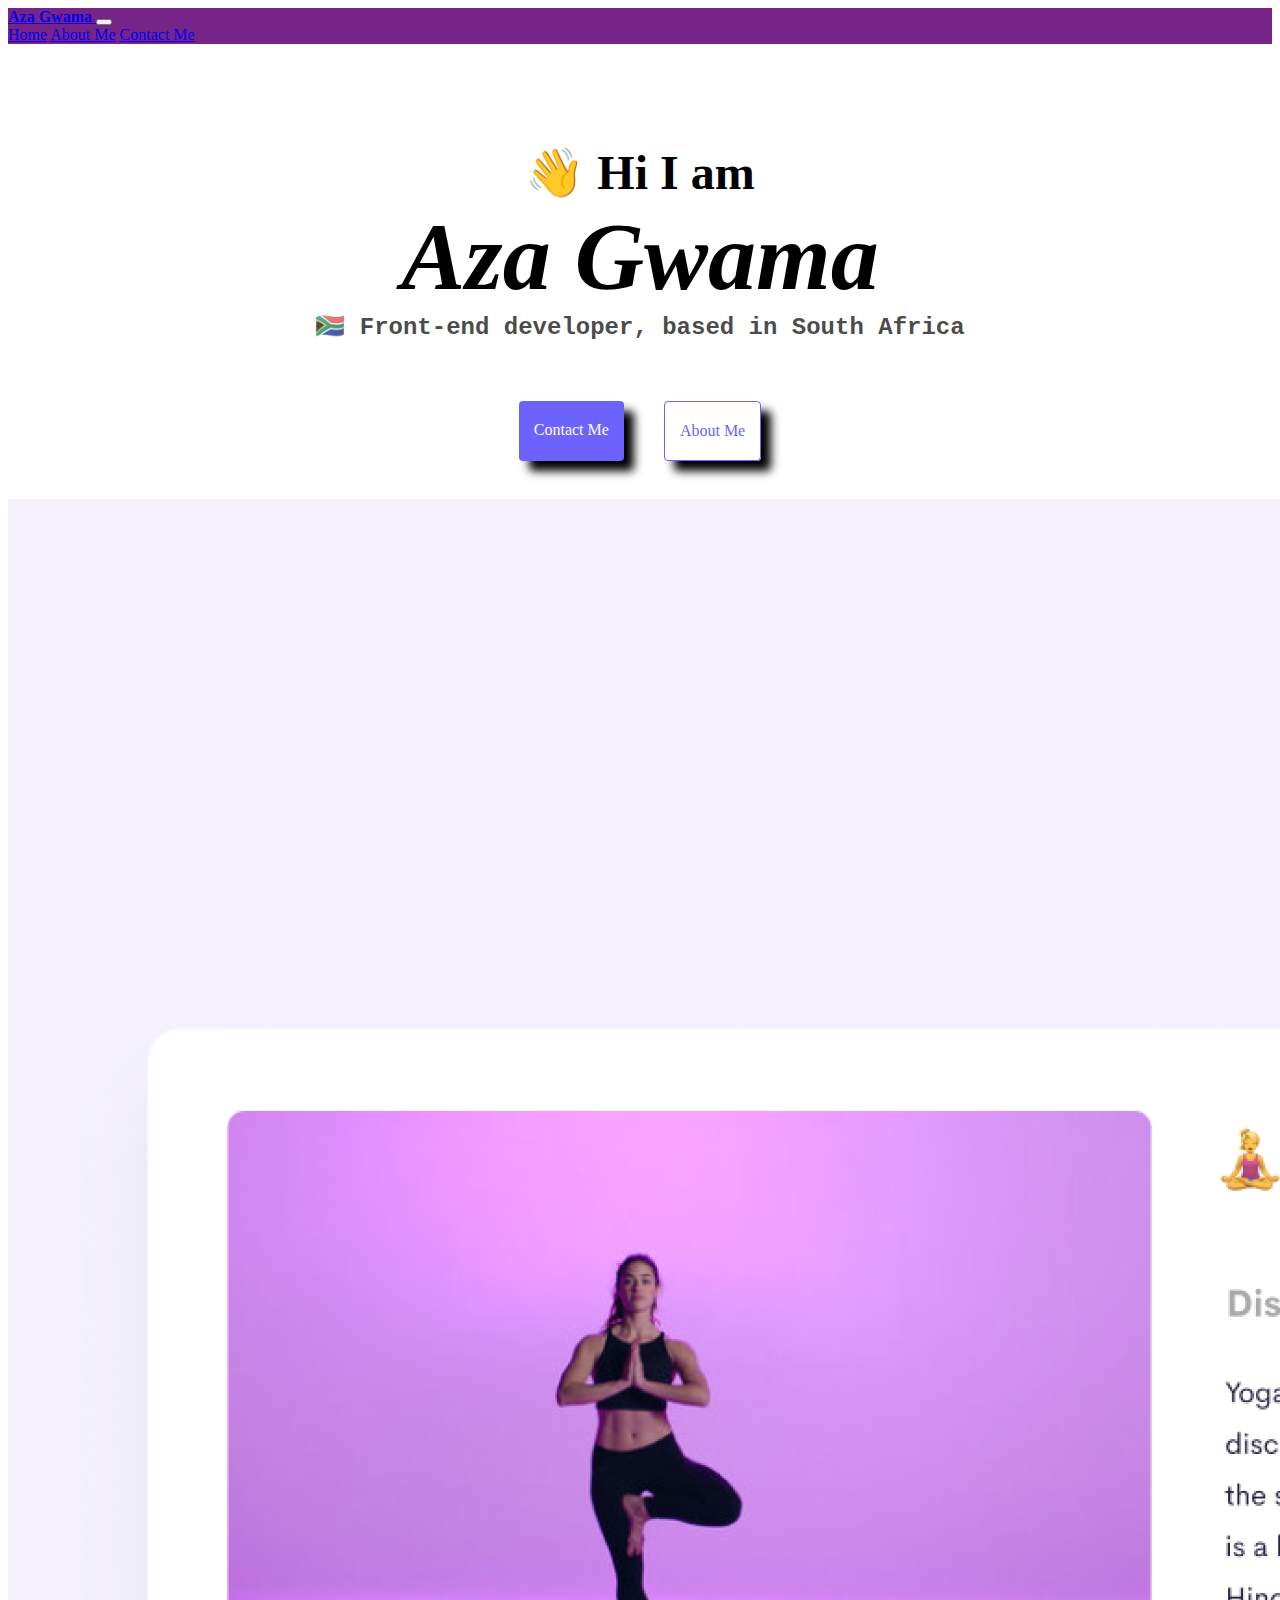
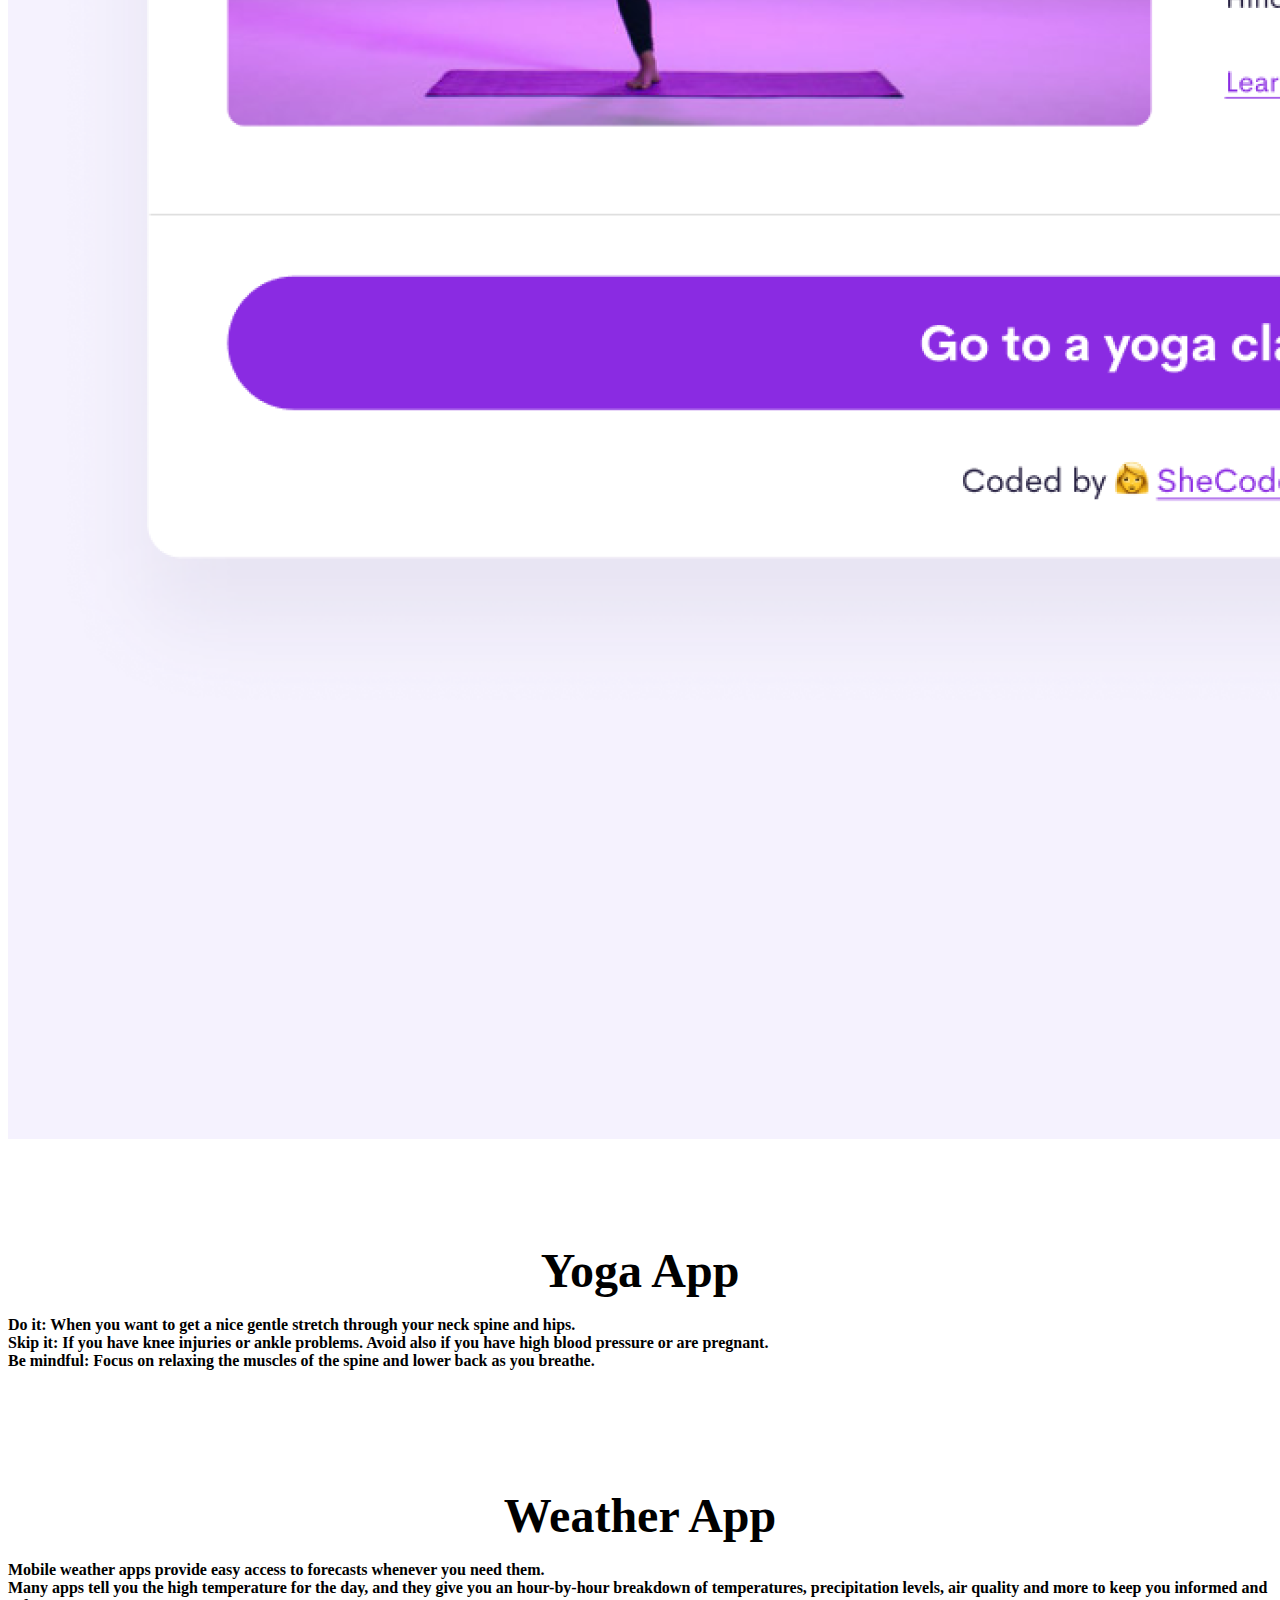
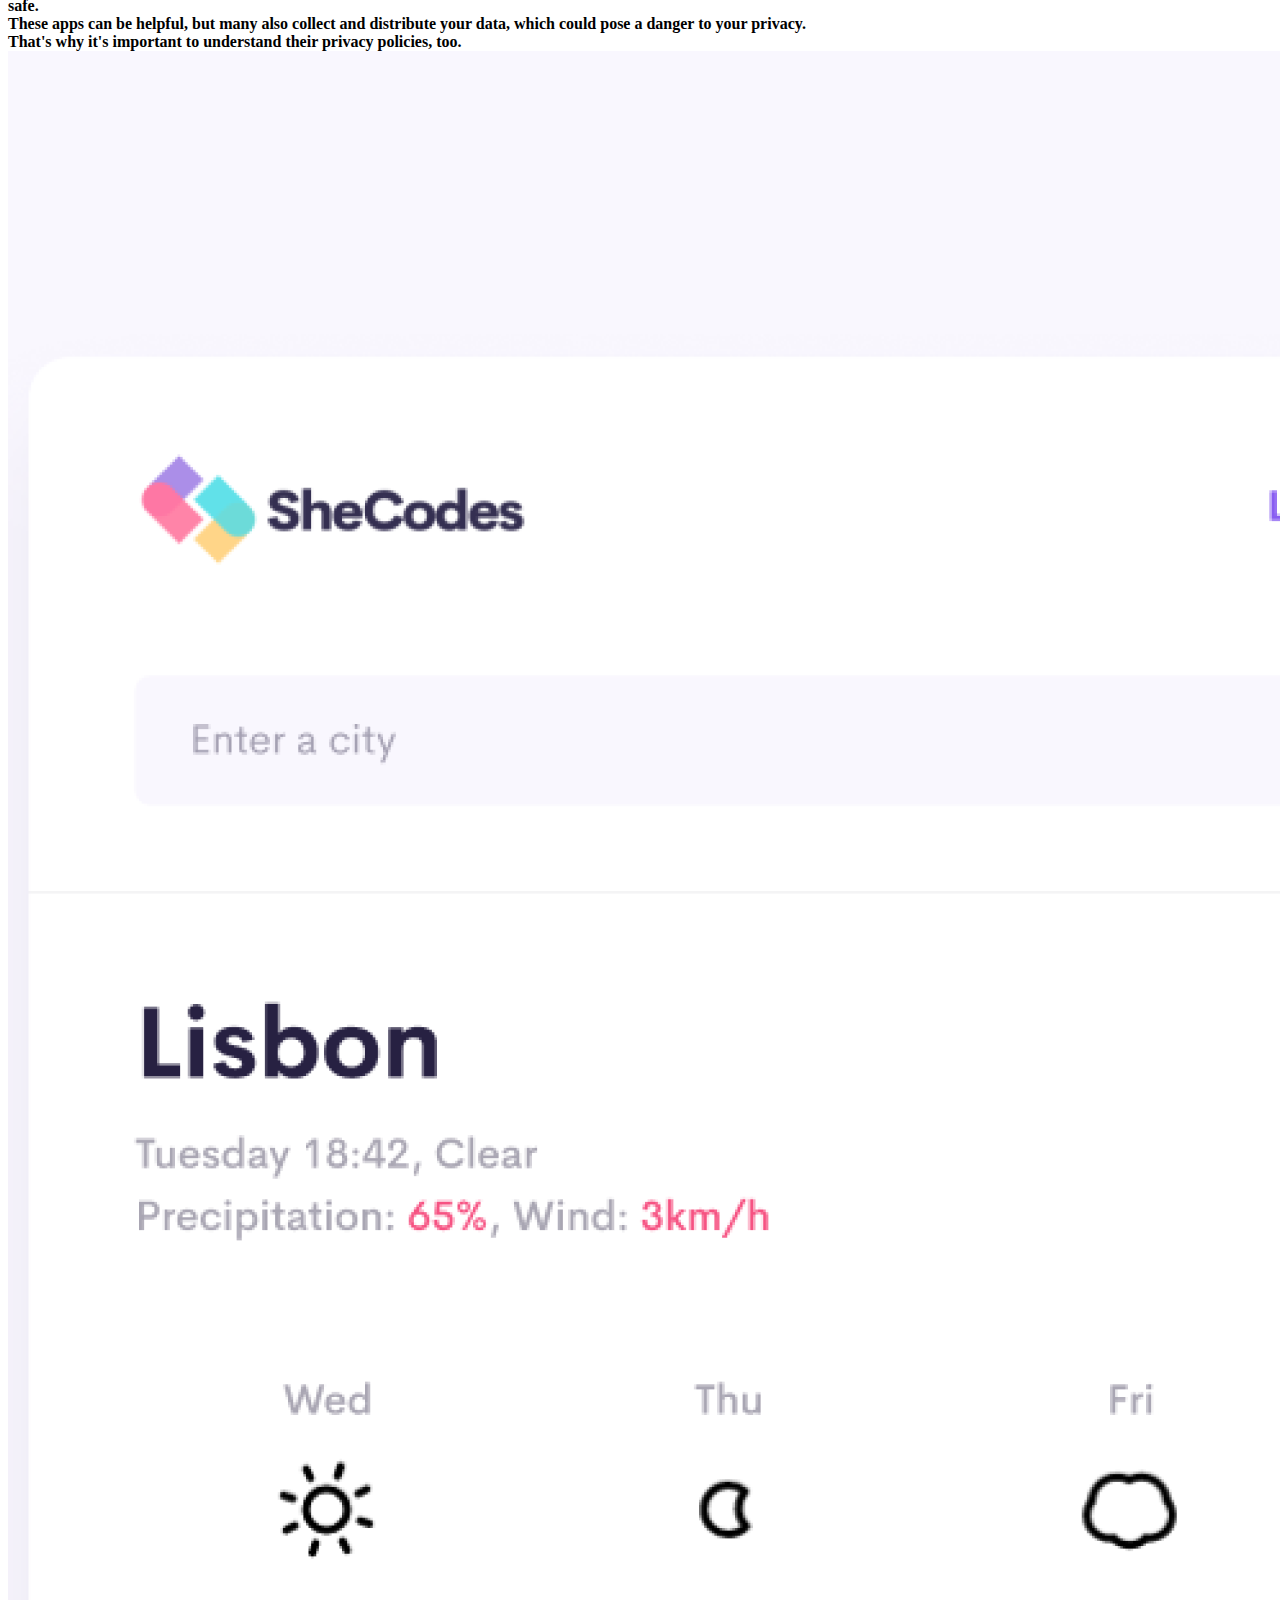
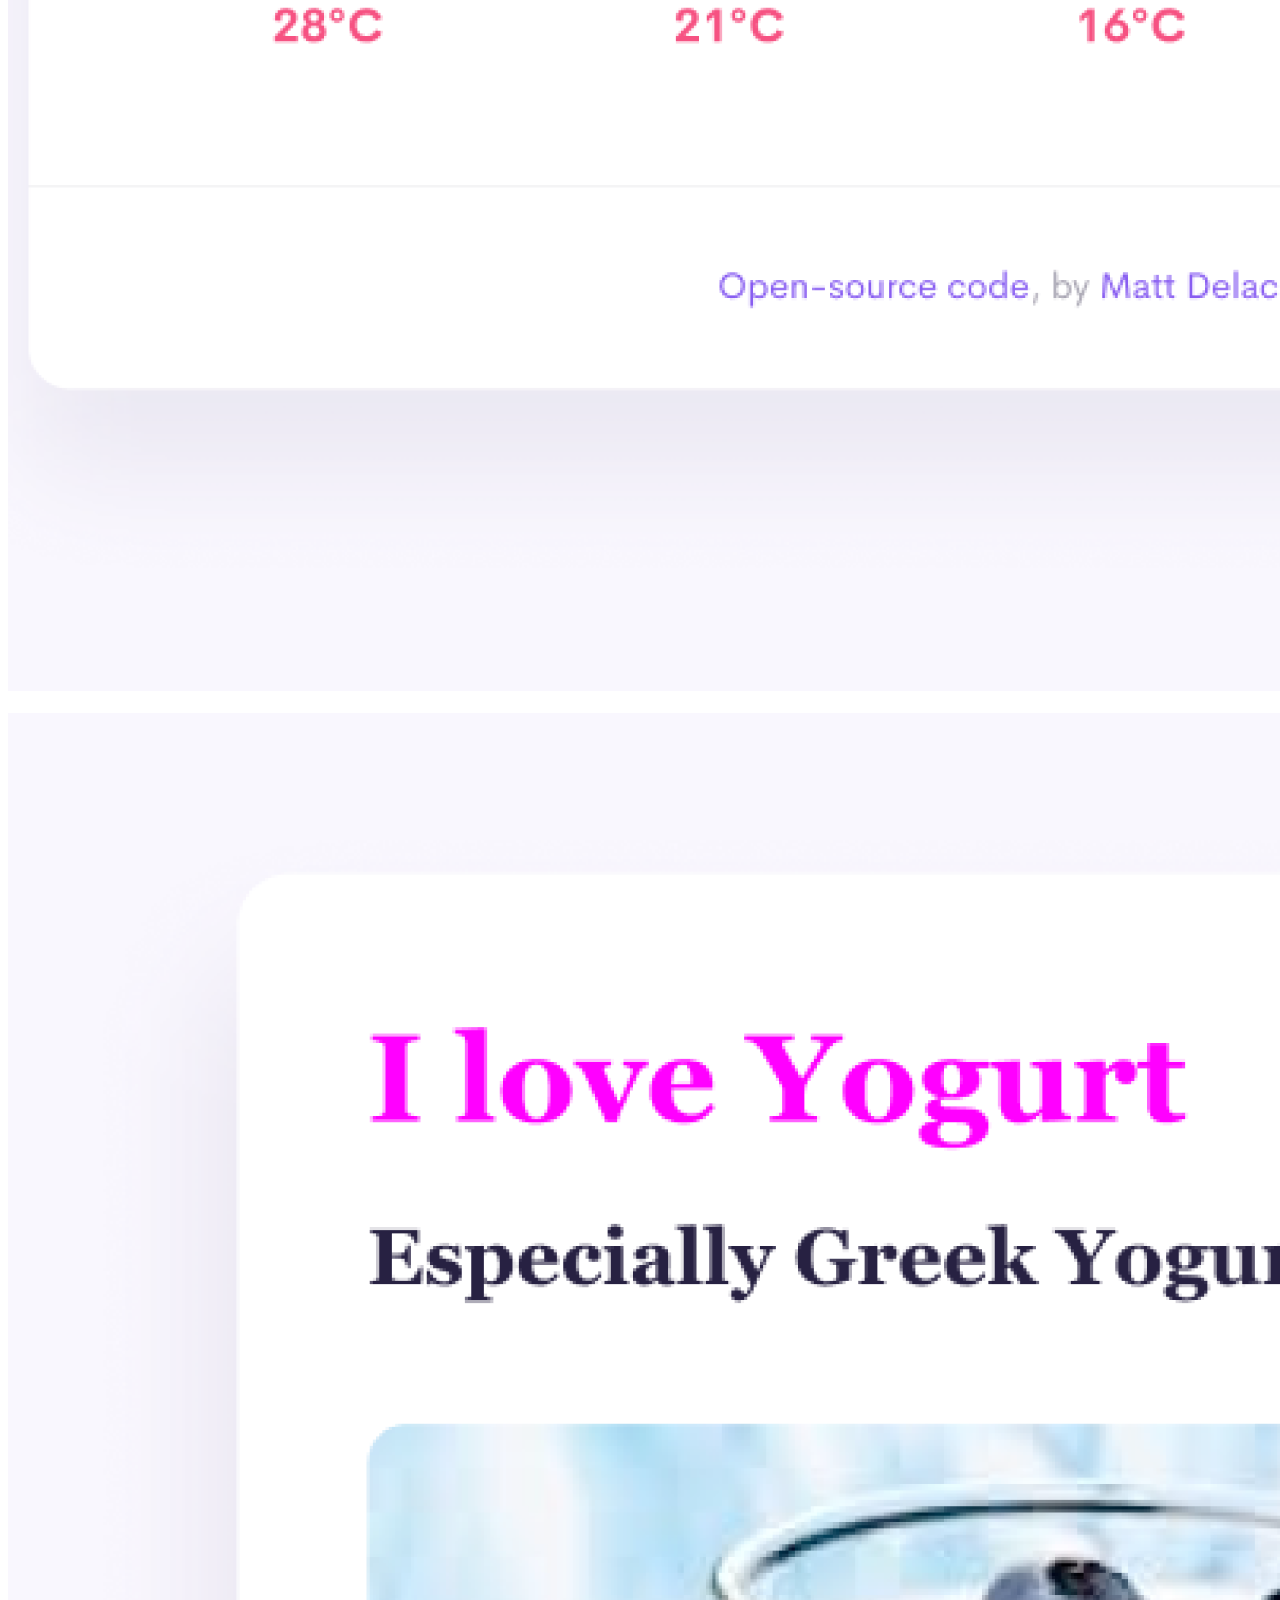
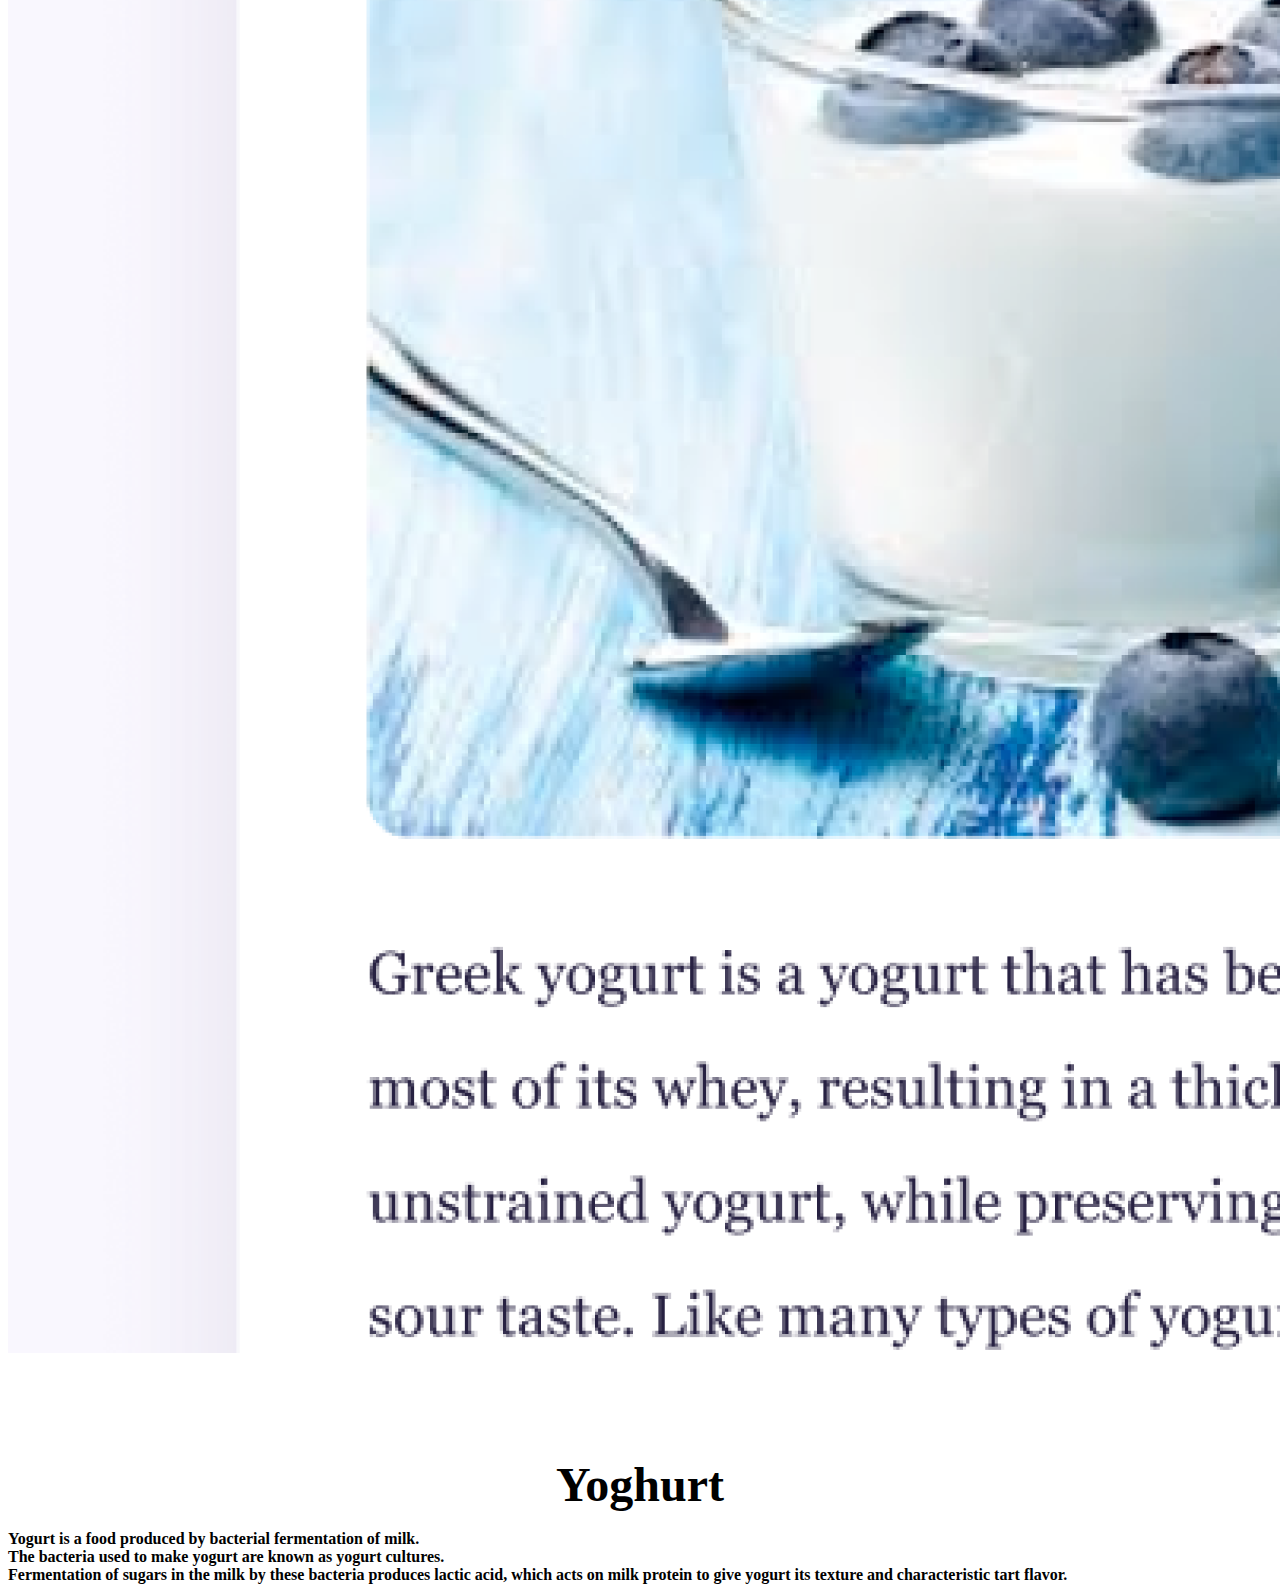
<file: index.html>
<!DOCTYPE html>
<html lang="en">
  <head>
    <meta charset="UTF-8" />
    <meta http-equiv="X-UA-Compatible" content="IE=edge" />
    <meta name="viewport" content="width=device-width, initial-scale=1.0" />
    <meta name="description" content="This is a website that offers different apps.">
    <title>Front-End-Developer - Aza Gwama</title>
    <link rel="stylesheet" href="styles.css" />
    <link
      href="https://cdn.jsdelivr.net/npm/bootstrap@5.3.0/dist/css/bootstrap.min.css"
      rel="stylesheet"
      integrity="sha384-9ndCyUaIbzAi2FUVXJi0CjmCapSmO7SnpJef0486qhLnuZ2cdeRhO02iuK6FUUVM"
      crossorigin="anonymous"
    />
    <script
      src="https://cdn.jsdelivr.net/npm/bootstrap@5.3.0/dist/js/bootstrap.bundle.min.js"
      integrity="sha384-geWF76RCwLtnZ8qwWowPQNguL3RmwHVBC9FhGdlKrxdiJJigb/j/68SIy3Te4Bkz"
      crossorigin="anonymous"
    ></script>
  </head>
  <body class="index-main">
    <nav
      class="navbar fixed-top navbar-expand-lg"
      style="background-color: #762487;"
    >
      <div class="container-fluid">
        <a class="navbar-brand" href="#"> <strong> Aza Gwama </strong> </a>
        <button
          class="navbar-toggler"
          type="button"
          data-bs-toggle="collapse"
          data-bs-target="#navbarNavAltMarkup"
          aria-controls="navbarNavAltMarkup"
          aria-expanded="false"
          aria-label="Toggle navigation"
        >
          <span class="navbar-toggler-icon"></span>
        </button>
        <div class="collapse navbar-collapse" id="navbarNavAltMarkup">
          <div class="navbar-nav">
            <a class="nav-link" aria-current="page" href="#">Home</a>
            <a class="nav-link" href="about.html" target="_blank">About Me</a>
            <a class="nav-link" href="about.html#contact">Contact Me</a>
          </div>
        </div>
      </div>
    </nav>

    <h2>👋 Hi I am</h2>
    <h1><em> Aza Gwama </em></h1>
    <h3>🇿🇦 Front-end developer, based in South Africa</h3>
    <div class="navigation-links">
      <a href="about.html#contact" class="contact-link shadow-xl rounded"
        >Contact me</a
      >
      <a href="about.html" class="about-link shadow-xl rounded">About me</a>
    </div>
    <br />

    <div class="container">
      <div class="row">
        <img
          src="images/yoga.png"
          alt="Yoga Picture"
          class="image col-6 border shadow-sm rounded"
        />

        <div class="col-6 shadow-sm mb-5 text-center rounded-5 p-3">
            <h2 class="heading"> <strong>  Yoga App </strong>  </h2>
            <br />
          <strong>
            Do it: When you want to get a nice gentle stretch through your neck
            spine and hips.<br />
            Skip it: If you have knee injuries or ankle problems. Avoid also if
            you have high blood pressure or are pregnant.<br />
            Be mindful: Focus on relaxing the muscles of the spine and lower
            back as you breathe.<br />
          </strong>
        </div>
      </div>
      <br />

      <div class="row">
          <div class="col-6 shadow-sm mb-5 text-center p-3 rounded-5">
              <h2 class="heading"> <strong>  Weather App </strong>  </h2>
              <br />
            <strong>
              Mobile weather apps provide easy access to forecasts whenever you
              need them.<br />
              Many apps tell you the high temperature for the day, and they give
              you an hour-by-hour breakdown of temperatures, precipitation
              levels, air quality and more to keep you informed and safe. <br />
              These apps can be helpful, but many also collect and distribute
              your data, which could pose a danger to your privacy. <br />
              That's why it's important to understand their privacy policies,
              too.<br />
            </strong>
          </div>

          <img
            src="images/weather.png"
            alt="Weather Picture"
            class="image col-6 border shadow-sm rounded"
          />
        </div>
      </div>


      <br />

      <div class="row">
          <img
            src="images/yogurt.png"
            alt="Yogurt Picture"
            class="image col-6 border shadow-sm rounded"
          />

          <div class="col-6 shadow-sm mb-5 text-center p-3 rounded-5">
              <h2 class="heading"> <strong> Yoghurt </strong>  </h2>
              <br />
            <strong>
              Yogurt is a food produced by bacterial fermentation of milk.
              <br />
              The bacteria used to make yogurt are known as yogurt cultures.
              <br />
              Fermentation of sugars in the milk by these bacteria produces
              lactic acid, which acts on milk protein to give yogurt its texture
              and characteristic tart flavor.<br />
            </strong>
          </div>
        </div>

     
    </div>
  </body>
</html>
</file>
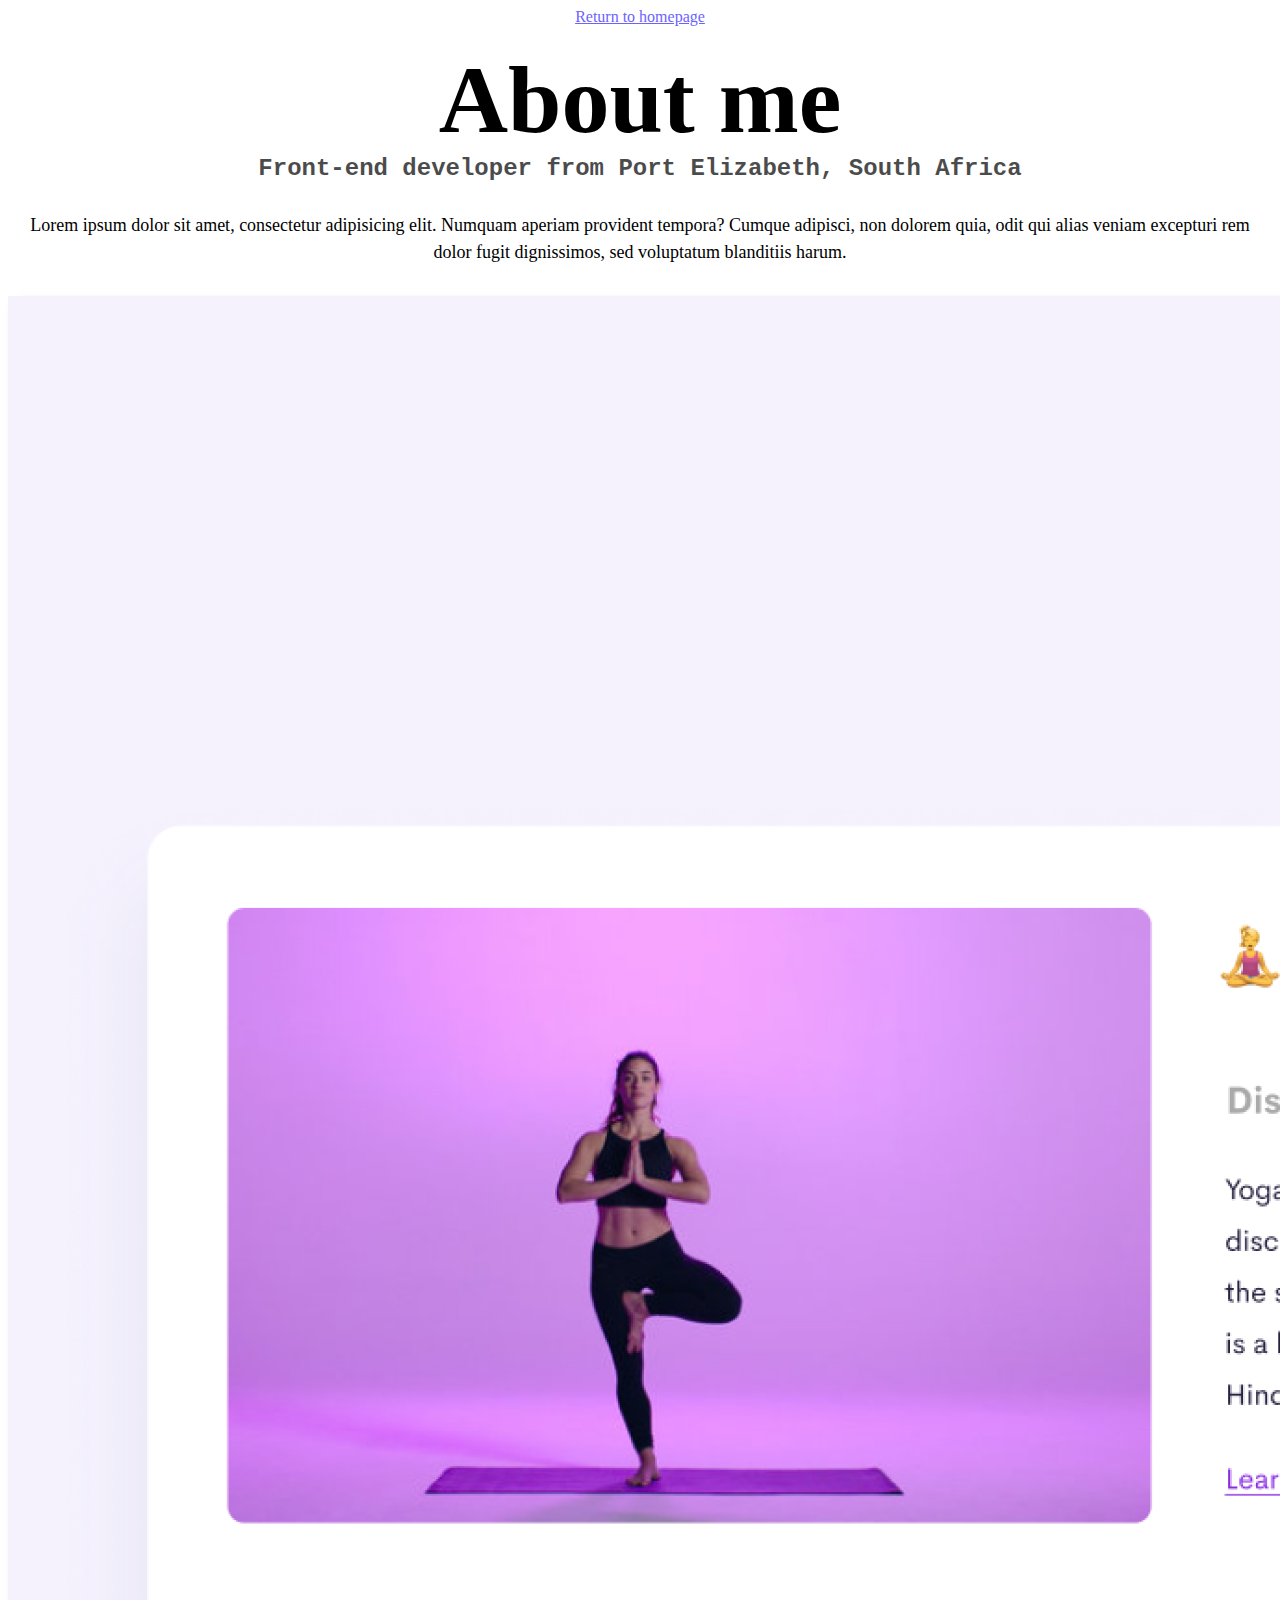
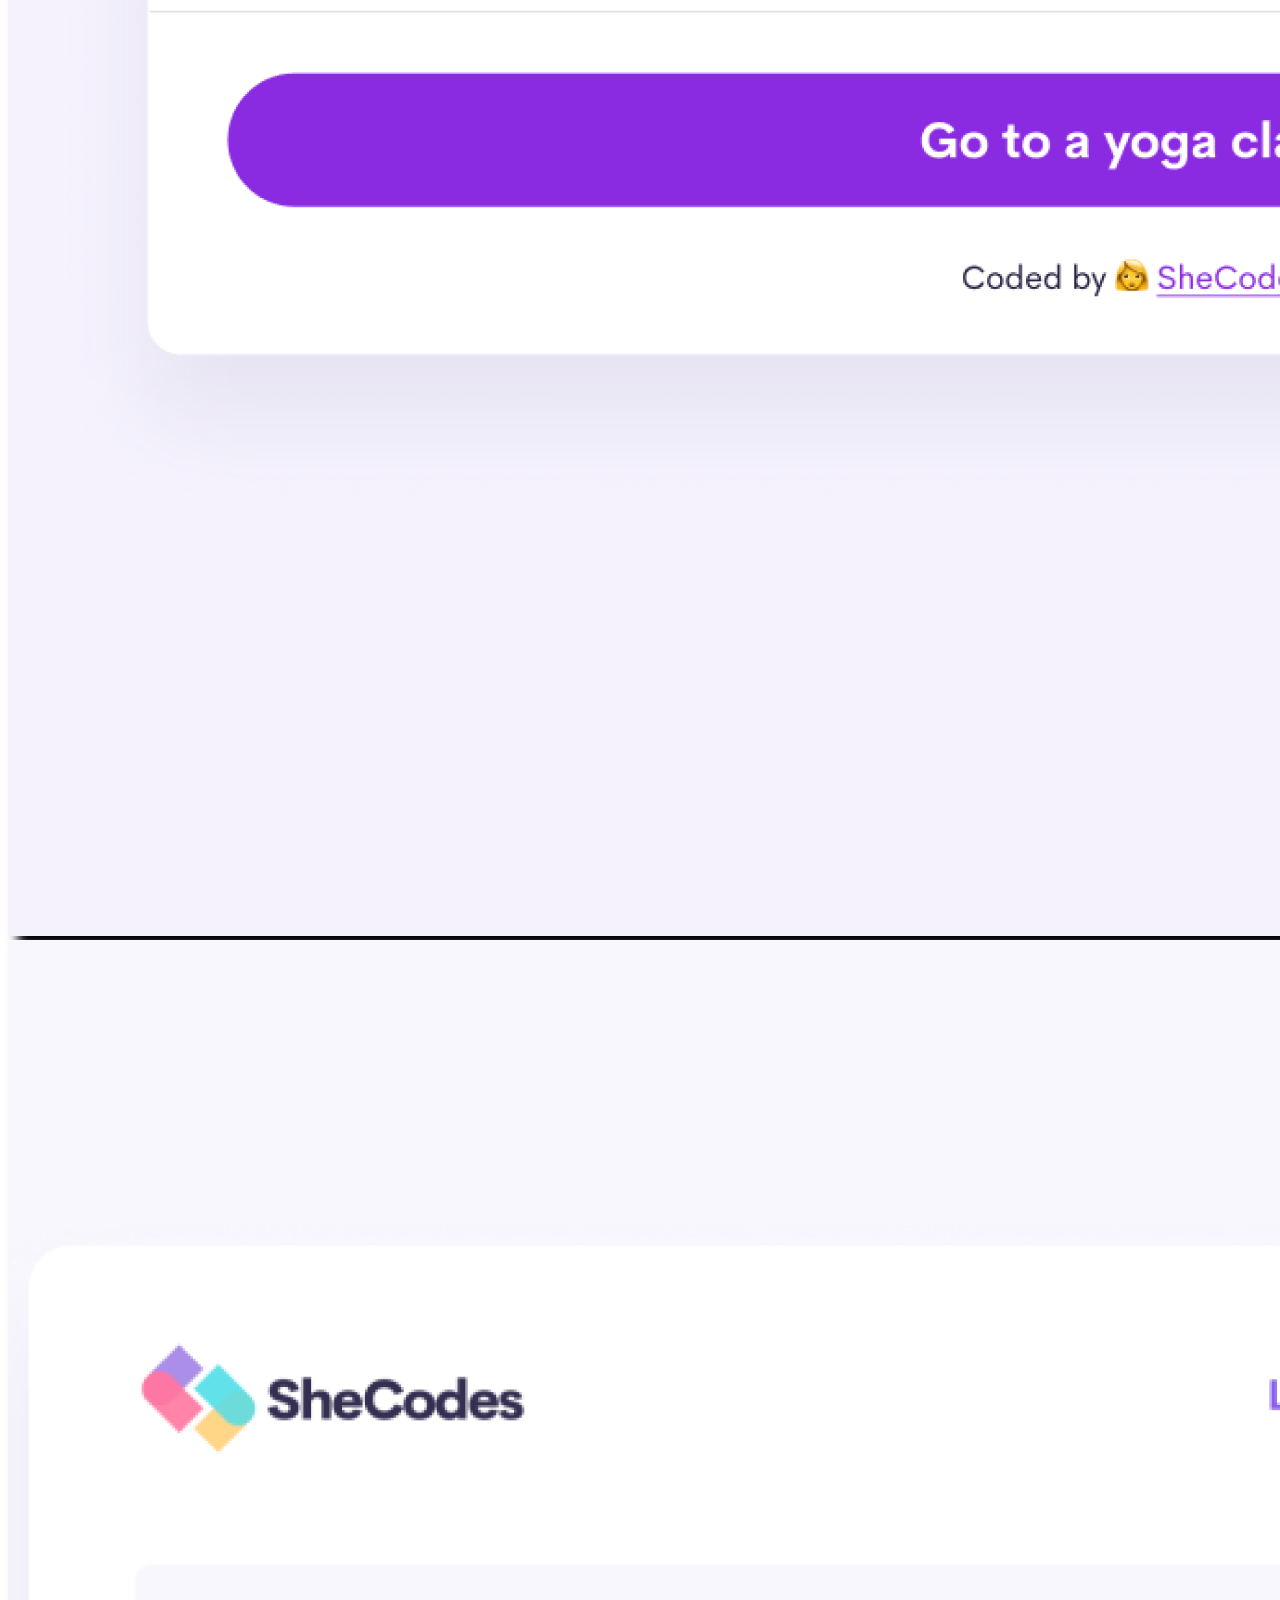
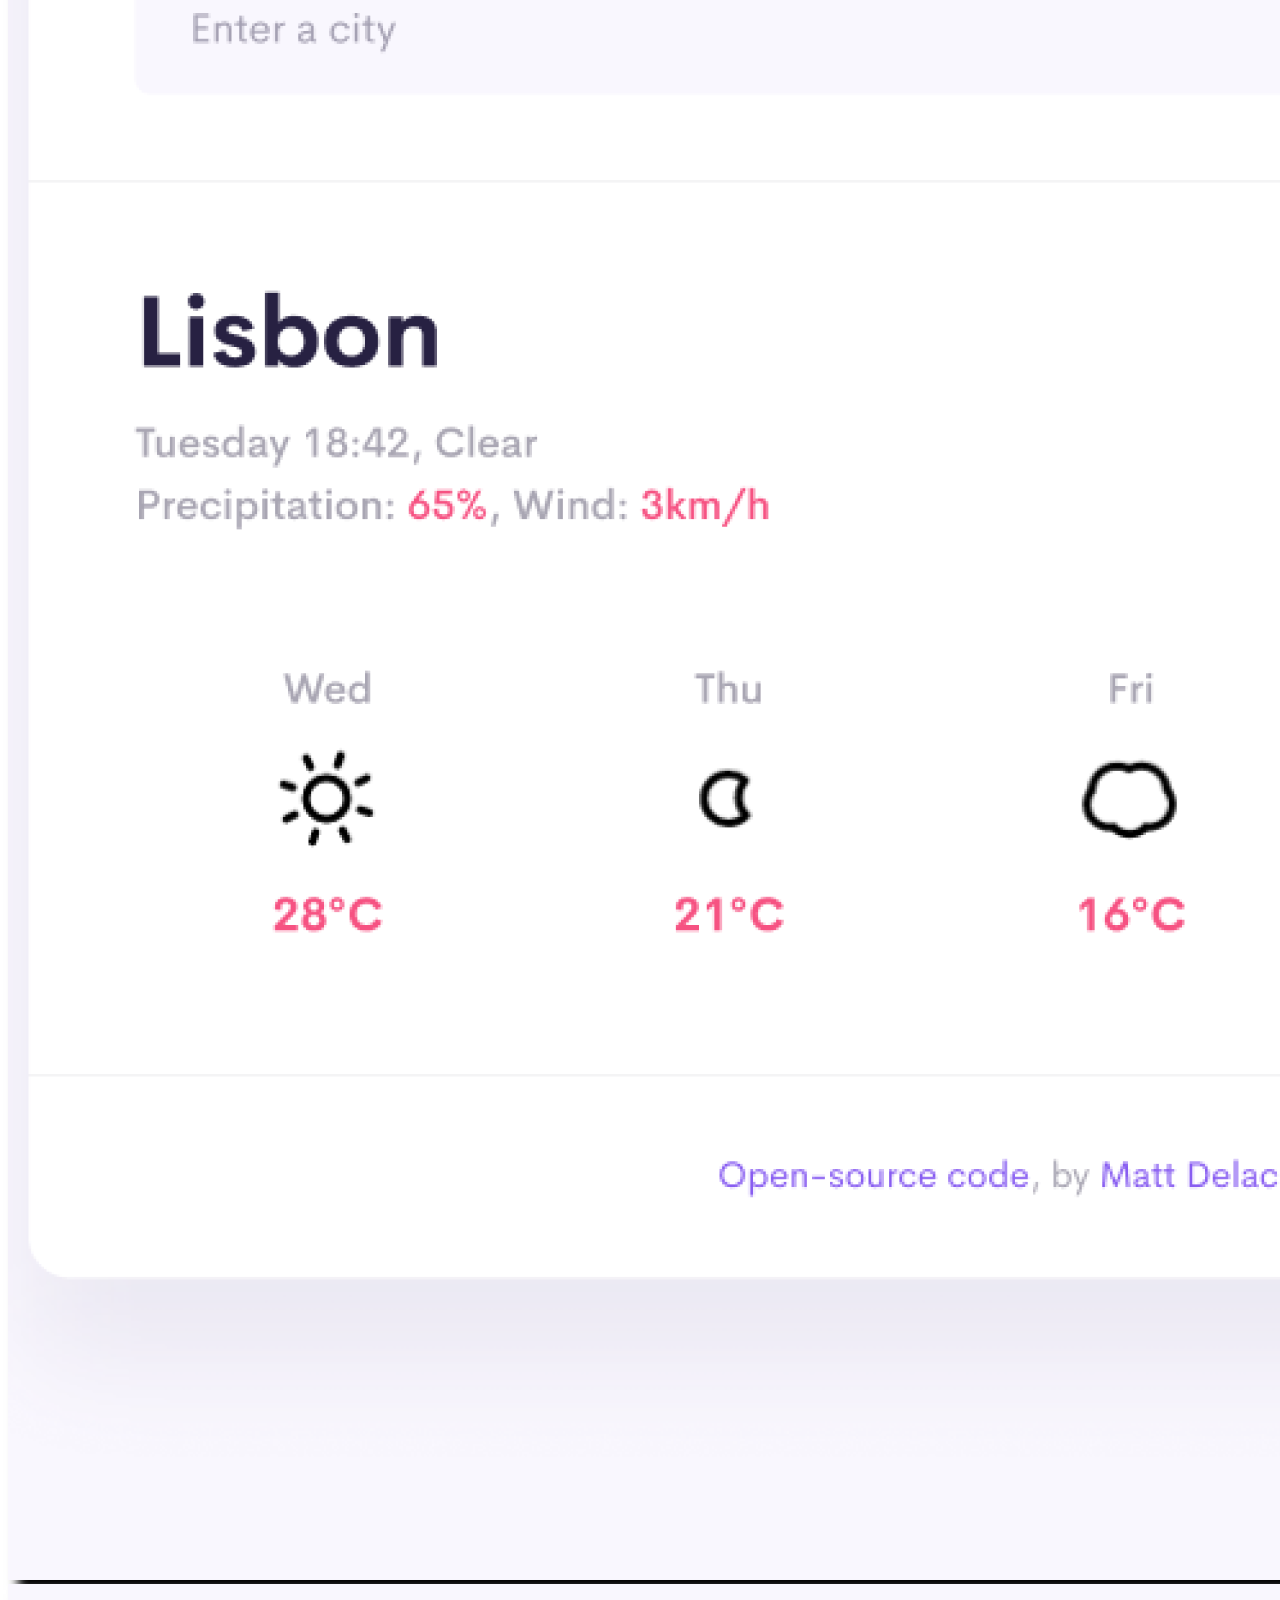
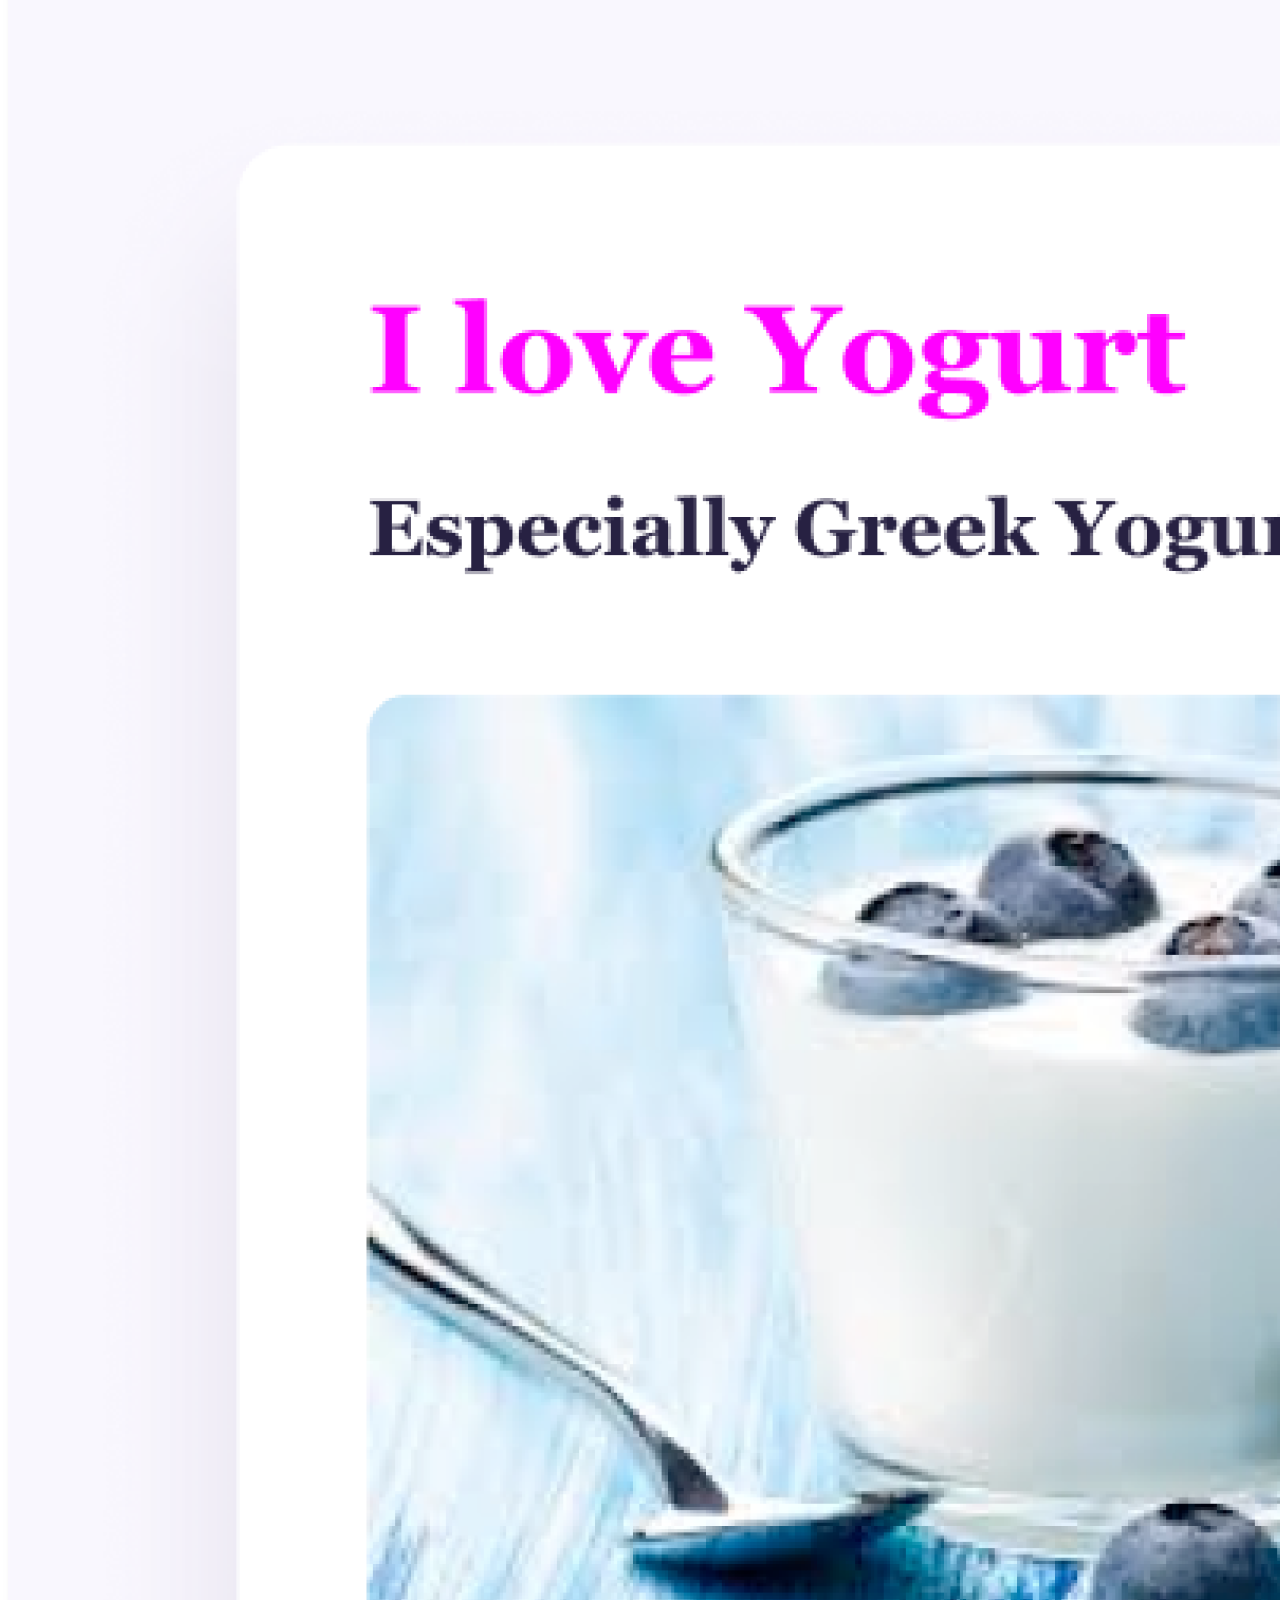
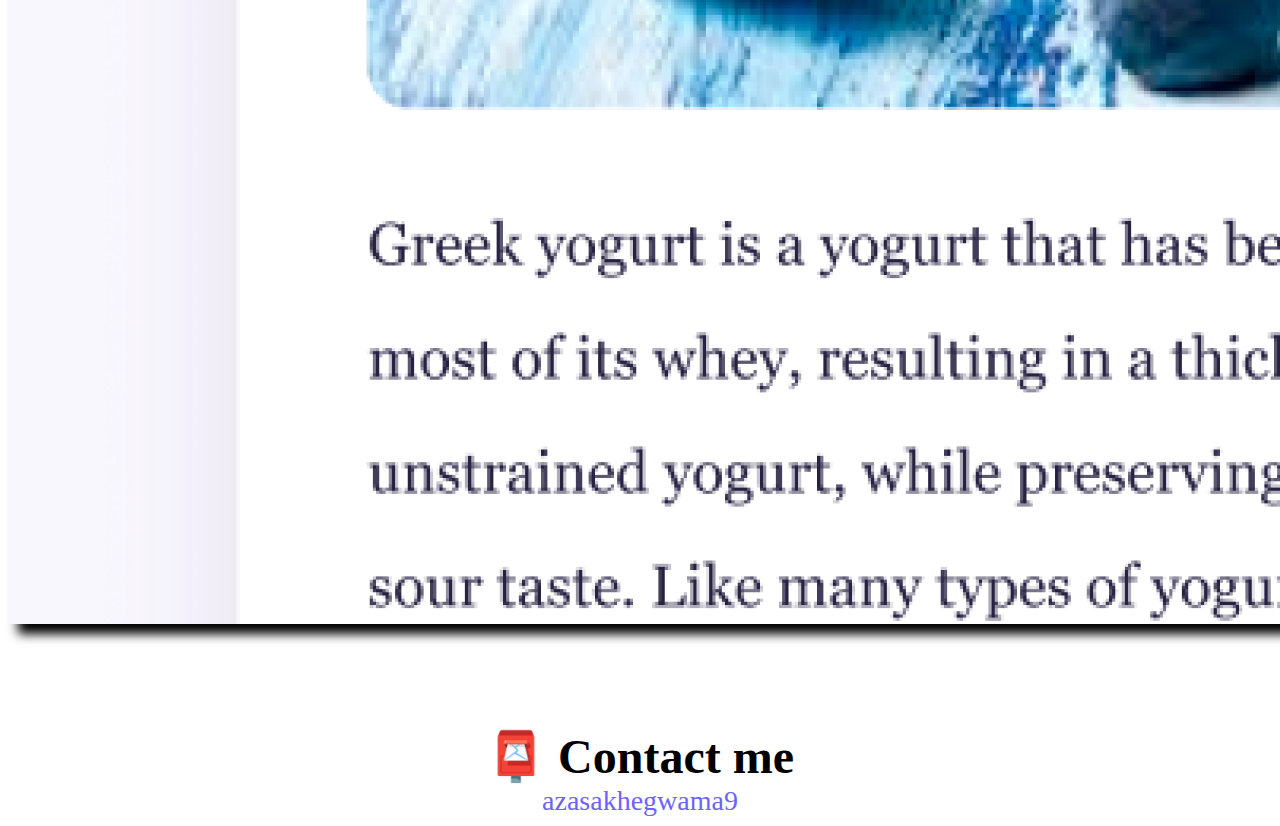
<file: about.html>
<!DOCTYPE html>
<html lang="en">
  <head>
    <meta charset="UTF-8" />
    <meta http-equiv="X-UA-Compatible" content="IE=edge" />
    <meta name="viewport" content="width=device-width, initial-scale=1.0" />
    <meta name="description" content="This is a website that reviews different apps.">
    <link rel="stylesheet" href="styles.css" />
    <title>About Page - Aza Gwama</title>
    <link
      href="https://cdn.jsdelivr.net/npm/bootstrap@5.3.0/dist/css/bootstrap.min.css"
      rel="stylesheet"
      integrity="sha384-9ndCyUaIbzAi2FUVXJi0CjmCapSmO7SnpJef0486qhLnuZ2cdeRhO02iuK6FUUVM"
      crossorigin="anonymous"
    />
    <script
      src="https://cdn.jsdelivr.net/npm/bootstrap@5.3.0/dist/js/bootstrap.bundle.min.js"
      integrity="sha384-geWF76RCwLtnZ8qwWowPQNguL3RmwHVBC9FhGdlKrxdiJJigb/j/68SIy3Te4Bkz"
      crossorigin="anonymous"
    ></script>
  </head>
  <body class="body">
    <a href="/" class="homepage-link"> Return to homepage</a>
    <br />
    <h1>About me</h1>
    <h3>Front-end developer from Port Elizabeth, South Africa</h3>

    <div class="about-paragraphs">
      <p class="paragraphs">
        Lorem ipsum dolor sit amet, consectetur adipisicing elit. Numquam
        aperiam provident tempora? Cumque adipisci, non dolorem quia, odit qui
        alias veniam excepturi rem dolor fugit dignissimos, sed voluptatum
        blanditiis harum.
        <br />
      </p>
    </div>

    <div class="container-fluid">
      <div class="row">
        <div class="col-md-4">
          <img
            src="images/yoga.png"
            alt="Yoga Picture"
            class="img-fluid border shadow-xl rounded-3"
          />
        </div>

        <div class="col-md-4">
          <img
            src="images/weather.png"
            alt="Weather Picture"
            class="img-fluid border shadow-xl rounded-3"
          />
        </div>
        <div class="col-md-4">
          <img
            src="images/yogurt.png"
            alt="Yogurt Picture"
            class="img-fluid border shadow-xl rounded-3"
          />
        </div>
      </div>
    </div>

    <div id="contact">
      <h2>📮 Contact me</h2>
      <a href="mailto:azasakhegwama9@gmail.com" class="email-link">
        azasakhegwama9
      </a>
    </div>
  </body>
</html>
</file>
<file: styles.css>
:root {
  --primary-color: #6c63ff;
  --secondary-color: #f5f2fe;
  --box-shadow: 0 5px 10px rgba(0, 0, 0, 0.3);
}


h1,
h2,
h3 {
  text-align: center;
  margin: 0;
}

h1 {
  font-size: 96px;
}
h5 {
  font-family: monospace;
  font-size: 18px;
}

h2 {
  font-size: 48px;
  padding-top: 100px;
}

h3 {
  font-size: 24px;
  opacity: 0.7;
  font-family: monospace;
}

p {
  font-size: 18px;
  line-height: 1.5;
  text-align: center;
}

.navigation-links {
  display: flex;
  margin-top: 40px;
  justify-content: center;
}

.navigation-links a {
  margin: 20px;
  border-radius: 4px;
  padding: 20px 15px;
  text-decoration: none;
  text-transform: capitalize;
}

.contact-link {
  background: var(--primary-color);
  box-shadow: var(--box-shadow);
  color: white;
}

.about-link {
  color: var(--primary-color);
  border: 1px solid var(--primary-color);
}

.homepage-link {
  color: var(--primary-color);
  text-align: center;
  display: block;
}

.about-paragraphs {

  margin: 30px 0;
}

.about-paragraphs p {
  margin: 10px;
}

.email-link {
  display: flex;
  justify-content: center;
  color: var(--primary-color);
  font-size: 28px;
  text-decoration: none;
}
.email-link:hover {
  text-decoration: underline;
}
.shadow-xl {
  box-shadow: 10px 10px 10px black;
}
@media(max-width:600px) {
  .image {
    display: none;
  }
  .heading {
    font-size: 40px;
    text-decoration: underline;
  }
  .col-6 {
    color:saddlebrown;
    margin: 150px;
    font-size: 20px;
    border: 500px;
  }
  .img-fluid {
    margin-bottom: 150px;
  }
  .body {
    background:palevioletred;
  }
  .paragraphs {
    color:purple;
    font-size: 20px;
  }
 .homepage-link {
    color: olivedrab;
    font-size: 22px;
    font-family: cursive;
  }
  .index-main {
    background: lightgoldenrodyellow;
  }

}
</file>
